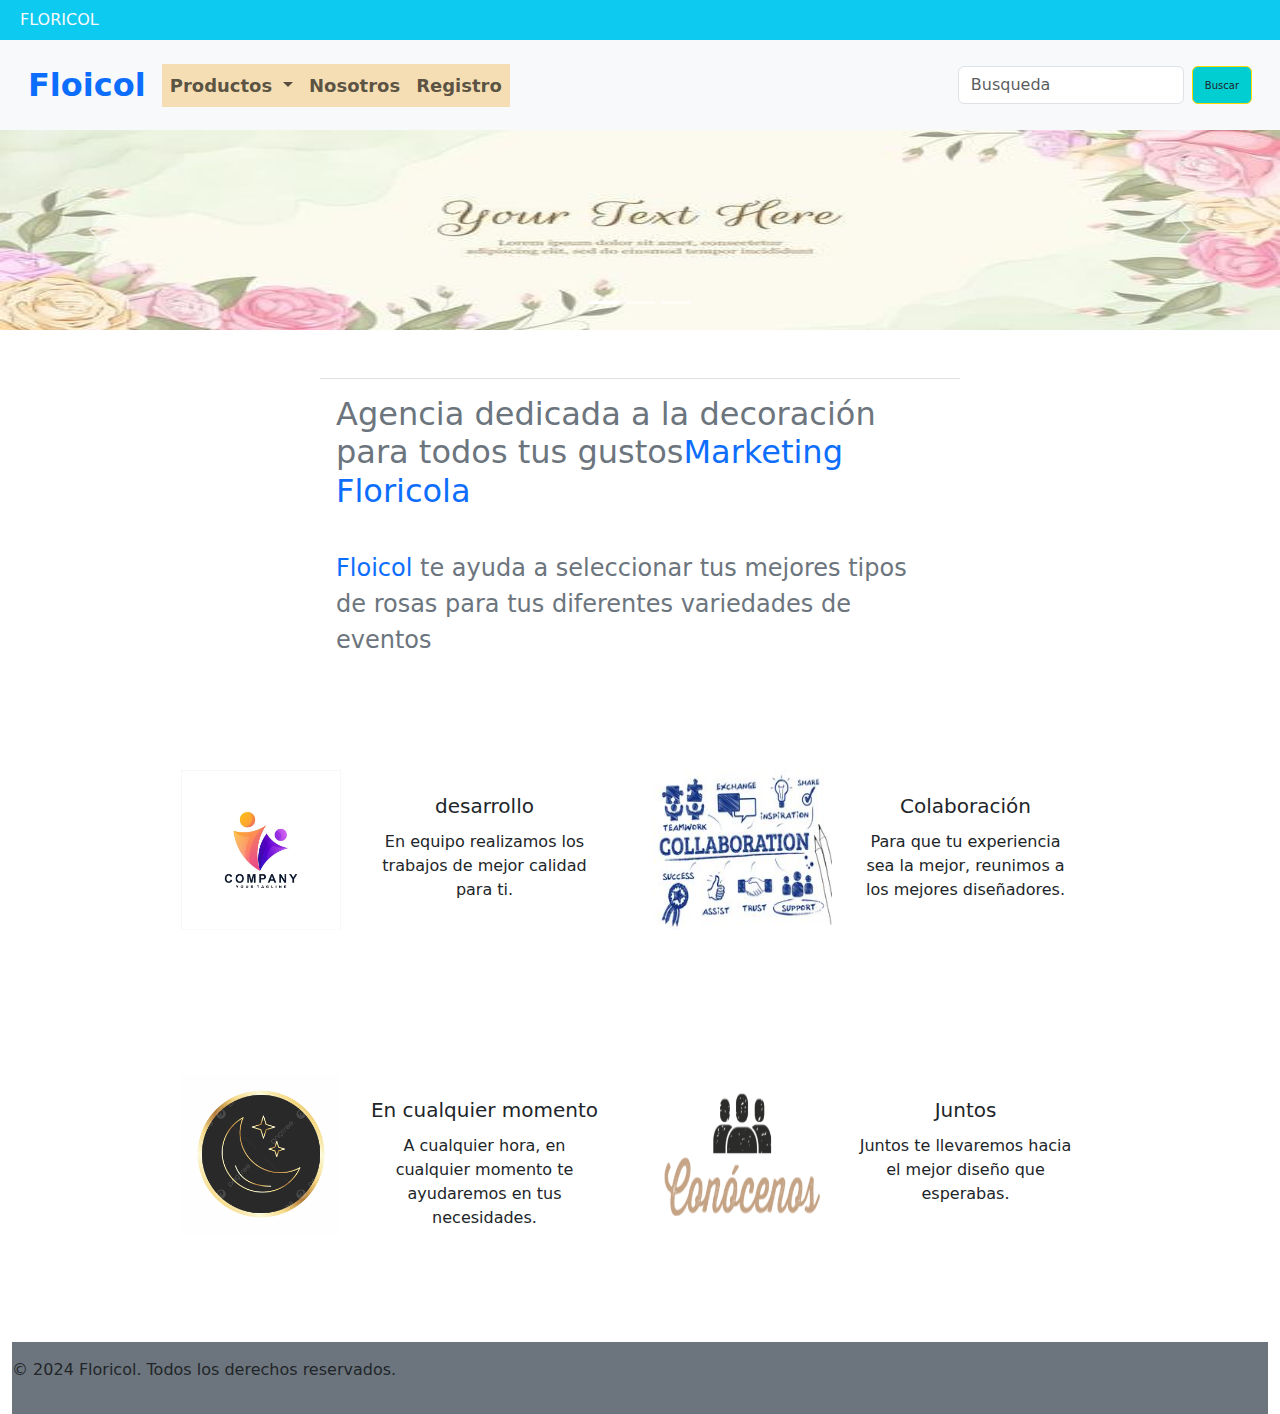
<file: ApWeb/index.html>
<!doctype html>
<html lang="es">
  <head>
    <meta charset="utf-8">
    <meta name="viewport" content="width=device-width, initial-scale=1">
    <title>www.Flores</title>
    <link href="https://cdn.jsdelivr.net/npm/bootstrap@5.3.3/dist/css/bootstrap.min.css" rel="stylesheet" integrity="sha384-QWTKZyjpPEjISv5WaRU9OFeRpok6YctnYmDr5pNlyT2bRjXh0JMhjY6hW+ALEwIH" crossorigin="anonymous">
    <link rel="icon" href="ImgTaWb/balloon-heart-fill.svg">
    <link rel="stylesheet" href="TaCss/main.css/main.css">
    <!----Fuente---->
    <link rel="preconnect" href="https://fonts.googleapis.com">
<link rel="preconnect" href="https://fonts.gstatic.com" crossorigin>
<link href="https://fonts.googleapis.com/css2?family=Playwrite+AU+TAS:wght@100..400&display=swap" rel="stylesheet">
  </head>

</div>
  <body>
    
    <!-------ENCABEZADO------>
    <header class="container-fluid bg-info d-flex justify-content-right">
        <p class="text-light mb-0 p-2 fs-6 ">FLORICOL</p>
    </header>
    <nav class="navbar navbar-expand-lg bg-body-tertiary bg-light p-3" id="menu">
        <div class="container-fluid" id="contenedor">
            <a class="navbar-brand" href="#"><span class="text-primary fs-2 fw-bold"> Floicol</a></span>
          <button class="navbar-toggler" type="button" data-bs-toggle="collapse" data-bs-target="#navbarSupportedContent" aria-controls="navbarSupportedContent" aria-expanded="false" aria-label="Toggle navigation">
            <span class="navbar-toggler-icon"></span>
          </button>
          <div class="collapse navbar-collapse" id="navbarSupportedContent">
            <ul class="navbar-nav me-auto mb-2 mb-lg-0">
                <li class="nav-item dropdown">
                    <a class="nav-link dropdown-toggle" href="#" role="button" data-bs-toggle="dropdown" aria-expanded="false">
                    Productos
                    </a>
                    <ul class="dropdown-menu">
                    <li><a class="dropdown-item" href="productos.html">Productos</a></li>
                    <li><a class="dropdown-item" href="#">Servicios</a></li>
                    <li><hr class="dropdown-divider"></li>
                    
                    </ul>
                  </li>
              <li class="nav-item">
                <a class="nav-link " aria-current="page" href="nosotros.html">Nosotros</a>
              </li>
              <li class="nav-item">
                <a class="nav-link" href="registro.html">Registro</a>
              </li>
              
            </ul>
            <form class="d-flex" role="search">
              <input class="form-control me-2" type="Busacar" placeholder="Busqueda" aria-label="Buscar">
              <button class=" btn btn-primary-outline-success" type="button;">Buscar</button>
            </form>
          </div>
        </div>
      </nav>

      <!---Carrusel---->
      <div id="carouselExampleInterval" class="carousel slide" data-bs-ride="carousel">
        <div class="carousel-indicators">
          <button type="button" data-bs-target="#carouselExampleInterval" data-bs-slide-to="0" class="active" aria-current="true" aria-label="Slide 1"></button>
          <button type="button" data-bs-target="#carouselExampleInterval" data-bs-slide-to="1" aria-label="Slide 2"></button>
          <button type="button" data-bs-target="#carouselExampleInterval" data-bs-slide-to="2" aria-label="Slide 3"></button>
        </div>

        <div class="carousel-inner" >

          <div class="carousel-item active">
            <img src="ImgTaWb/ImgHorJPG.jpg" class="d-block w-100" alt="Luna" height="200px" width="200px"data-bs-interval="4000" >
          </div>
          <div class="carousel-item">
            <img  src="ImgTaWb/imgFlorHori.jpg" class="d-block w-100" alt="FlorH"height="200px" width="200px" data-bs-interval="4000" >
          </div>
          <div class="carousel-item">
            <img src="ImgTaWb/ImagenFlorHor.avif" class="d-block w-100" alt="LogoFlower" height="200px" width="200px"data-bs-interval="4000" >
          </div>
        </div>

        <button class="carousel-control-prev" type="button" data-bs-target="#carouselExampleInterval" data-bs-slide="prev" id="botoncar">
          <span class="carousel-control-prev-icon" aria-hidden="true"></span>
          <span class="visually-hidden">Previous</span>
        </button>
        <button class="carousel-control-next" type="button" data-bs-target="#carouselExampleInterval" data-bs-slide="next">
          <span class="carousel-control-next-icon" aria-hidden="true"></span>
          <span class="visually-hidden">Next</span>
        </button>
      </div>
<!-----Introduccion----->
<section class="w-50 mx-auto text-light pt-5" id="intro">
    <h1 class="p-3 fs-2 border-top boder-3 text-secondary">Agencia dedicada a la decoración para todos tus gustos<span class="text-primary">Marketing Floricola</span></h1>
    <p class="p-3 fs-4 text-secondary"><span class="text-primary">Floicol</span> te ayuda a seleccionar tus mejores tipos de rosas para tus diferentes variedades de eventos</p>
</section>
<!----descripcion----->
<section class="container-fluid">
    <div class="row w-75 mx-auto my-5 servicio-fila">
        <div class="col-lg-6 col-md-12 col-sm-12 d-flex  my-5 icono-wrap">
            <img src="ImgTaWb/descripcion2.avif" alt="descipcion" width="180" height="160">
            <div>
                <h3 class="fs-5 mt-4 px-4 pb-1">desarrollo</h3>
                <p class="px-4">En equipo realizamos los trabajos de mejor calidad para ti.</p>
            </div>
        </div>
        <div class="col-lg-6 col-md-12 col-sm-12 d-flex  my-5 icono-wrap">
            <img src="ImgTaWb/decripcion3.jpg" alt="descipcion" width="180" height="160">
            <div>
                <h3 class="fs-5 mt-4 px-4 pb-1">Colaboración</h3>
                <p class="px-4">Para que tu experiencia sea la mejor, reunimos a los mejores diseñadores.</p>
            </div>
        </div>
    </div>
    <div class="row w-75 mx-auto my-5 servicio-fila">
        <div class="col-lg-6 col-md-12 col-sm-12 d-flex  my-5 icono-wrap">
            <img src="ImgTaWb/iconoLuna.jpg" alt="descipcion" width="180" height="160">
            <div>
                <h3 class="fs-5 mt-4 px-4 pb-1">En cualquier momento</h3>
                <p class="px-4">A cualquier hora, en cualquier momento te ayudaremos en tus necesidades.</p>
            </div>
        </div>
        <div class="col-lg-6 col-md-12 col-sm-12 d-flex  my-5 icono-wrap">
            <img src="ImgTaWb/descripcion1.png" alt="descipcion" width="180" height="160">
            <div>
                <h3 class="fs-5 mt-4 px-4 pb-1">Juntos</h3>
                <p class="px-4">Juntos te llevaremos hacia el mejor diseño que esperabas. </p>
            </div>
        </div>
    </div>
    <footer class=" bg-secondary  py-3">
      <p>&copy; 2024 Floricol. Todos los derechos reservados.</p>
    </footer>
</section>

    <script src="https://cdn.jsdelivr.net/npm/bootstrap@5.3.3/dist/js/bootstrap.bundle.min.js" integrity="sha384-YvpcrYf0tY3lHB60NNkmXc5s9fDVZLESaAA55NDzOxhy9GkcIdslK1eN7N6jIeHz" crossorigin="anonymous"></script>
  </body>
</html>
</file>
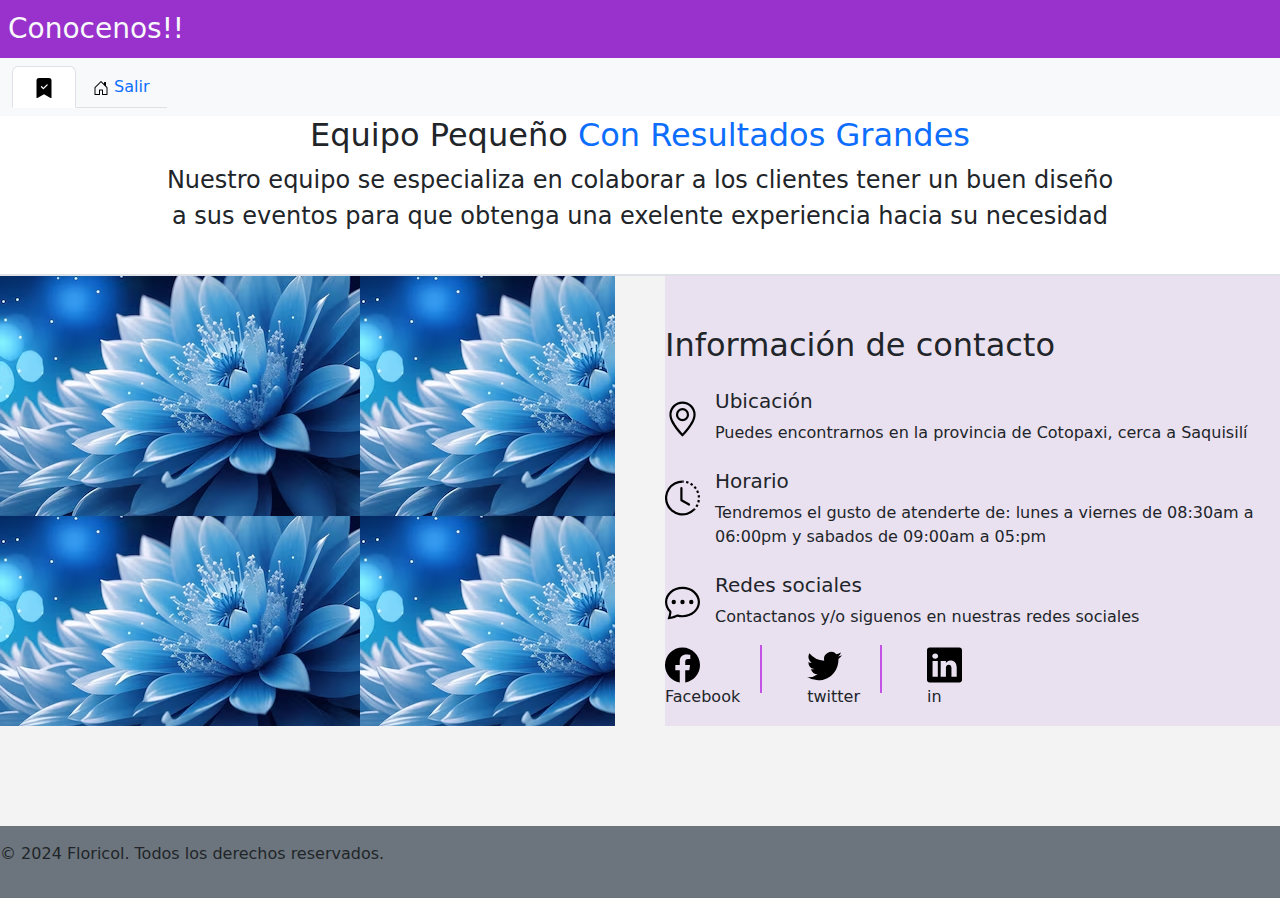
<file: ApWeb/nosotros.html>
<!DOCTYPE html>
<html lang="es">
<head>
    <meta charset="UTF-8">
    <meta name="viewport" content="width=device-width, initial-scale=1.0">
    <title>www.Equipo</title>
    <link href="https://cdn.jsdelivr.net/npm/bootstrap@5.3.3/dist/css/bootstrap.min.css" rel="stylesheet" integrity="sha384-QWTKZyjpPEjISv5WaRU9OFeRpok6YctnYmDr5pNlyT2bRjXh0JMhjY6hW+ALEwIH" crossorigin="anonymous">
    <link rel="icon" href="ImgTaWb/people-fill.svg">
    <link rel="stylesheet" href="TaCss/main.css/nosotros.css">
</head>
<body id="nosotros">
    <head class="container-fluid bg-info d-flex justify-content-right" >
        <p class="text-light mb-0 p-2 fs-3 " style="background-color:darkorchid;">Conocenos!! </p>
    </head>
    <nav class="navbar navbar-expand-lg bg-body-tertiary " id="menu2">
        <div class="container-fluid" id="contenedor2">
    <ul class="nav nav-tabs">
        <li class="nav-item">
        <a class="nav-link active" aria-current="page" href="#"><img src="ImgTaWb/bookmark-check-fill.svg" alt="etiqueta" height="20px" width="30px"></a>
        </li>
        <li class="nav-item">
        <a class="nav-link" href="index.html"><img src="ImgTaWb/house-door.svg" alt="Home"> Salir</a>
        </li>
        </ul>
        </div>
    </nav>

<!-----Parrafo------>
<section>
    <div class="w-75 m-auto text-center" id="equipo">
        <h1 class="mb-6 fs-2">Equipo Pequeño <span class="text-primary">Con Resultados Grandes</span></h1>
        <p class="fs-4">Nuestro equipo se especializa en colaborar a los clientes tener un buen diseño a sus eventos para que obtenga una exelente experiencia hacia su necesidad</p>
    </div>
    <div class="mt-6 text-center">
        
    </div><br>

    
    <div id="local" class="border-top border-2">
        <div class="mapa "> </div>
        
            <div class="wrapper">
            <h2>Información de contacto</h2>
            <h2 class="text-primary mb-4" id="teclado"></h2>
            <p class="fs-5 text-body"><img src="ImgTaWb/geo-alt.svg" alt="logoUbi" height="60px" width="50px"> <h5>Ubicación</h5>Puedes encontrarnos en la provincia de Cotopaxi, cerca a Saquisilí</p>
            
            <h2 class="text-primary mb-4" id="teclado"></h2>
            <p class="fs-5 text-body"><img src="ImgTaWb/clock-history.svg" alt="logoHra" height="58px" width="50px"> <h5>Horario</h5>Tendremos el gusto de atenderte de: lunes a viernes de 08:30am a 06:00pm y sabados de 09:00am a 05:pm</p>

            <h2 class="text-primary mb-4" id="teclado"></h2>
            <p class="fs-5 text-body"><img src="ImgTaWb/chat-dots.svg" alt="logoRed" height="58px" width="50px"> <h5>Redes sociales</h5>Contactanos y/o siguenos en nuestras redes sociales</p>

            <section class="d-flex fs-3" id="num-Local">
                <div class="fs-6">
                    <a href="#" class="text-primary fs-5"><img src="ImgTaWb/facebook.svg" alt="face" height="40px" width="50px" ></a>
                    <p >Facebook</p>
                </div>
                <div class="fs-6">
                    <a href="#"class="text-primary fs-5"><img src="ImgTaWb/twitter.svg" alt="twt"  height="40px" width="50px"></a>
                    <p>twitter</p>
                </div>
                <div class="fs-6">
                    <a  href="#"class="text-primary fs-5"><img src="ImgTaWb/linkedin.svg" alt="in"  height="40px" width="50px"></a>
                    <p >in</p> 
                </div>
            </section>
        </div>
        <a href=""></a>
    </div>
</section>
<footer class=" bg-secondary  py-3">
    <p>&copy; 2024 Floricol. Todos los derechos reservados.</p>
</footer>

<section>
    <div class="container" id="contenedorcon">
        <div id="titulo-formulario" class="text-center mb-6"></div>
        <div></div>
        
<script src="https://cdn.jsdelivr.net/npm/bootstrap@5.3.3/dist/js/bootstrap.bundle.min.js" integrity="sha384-YvpcrYf0tY3lHB60NNkmXc5s9fDVZLESaAA55NDzOxhy9GkcIdslK1eN7N6jIeHz" crossorigin="anonymous"></script>
</body>
</html>
</file>
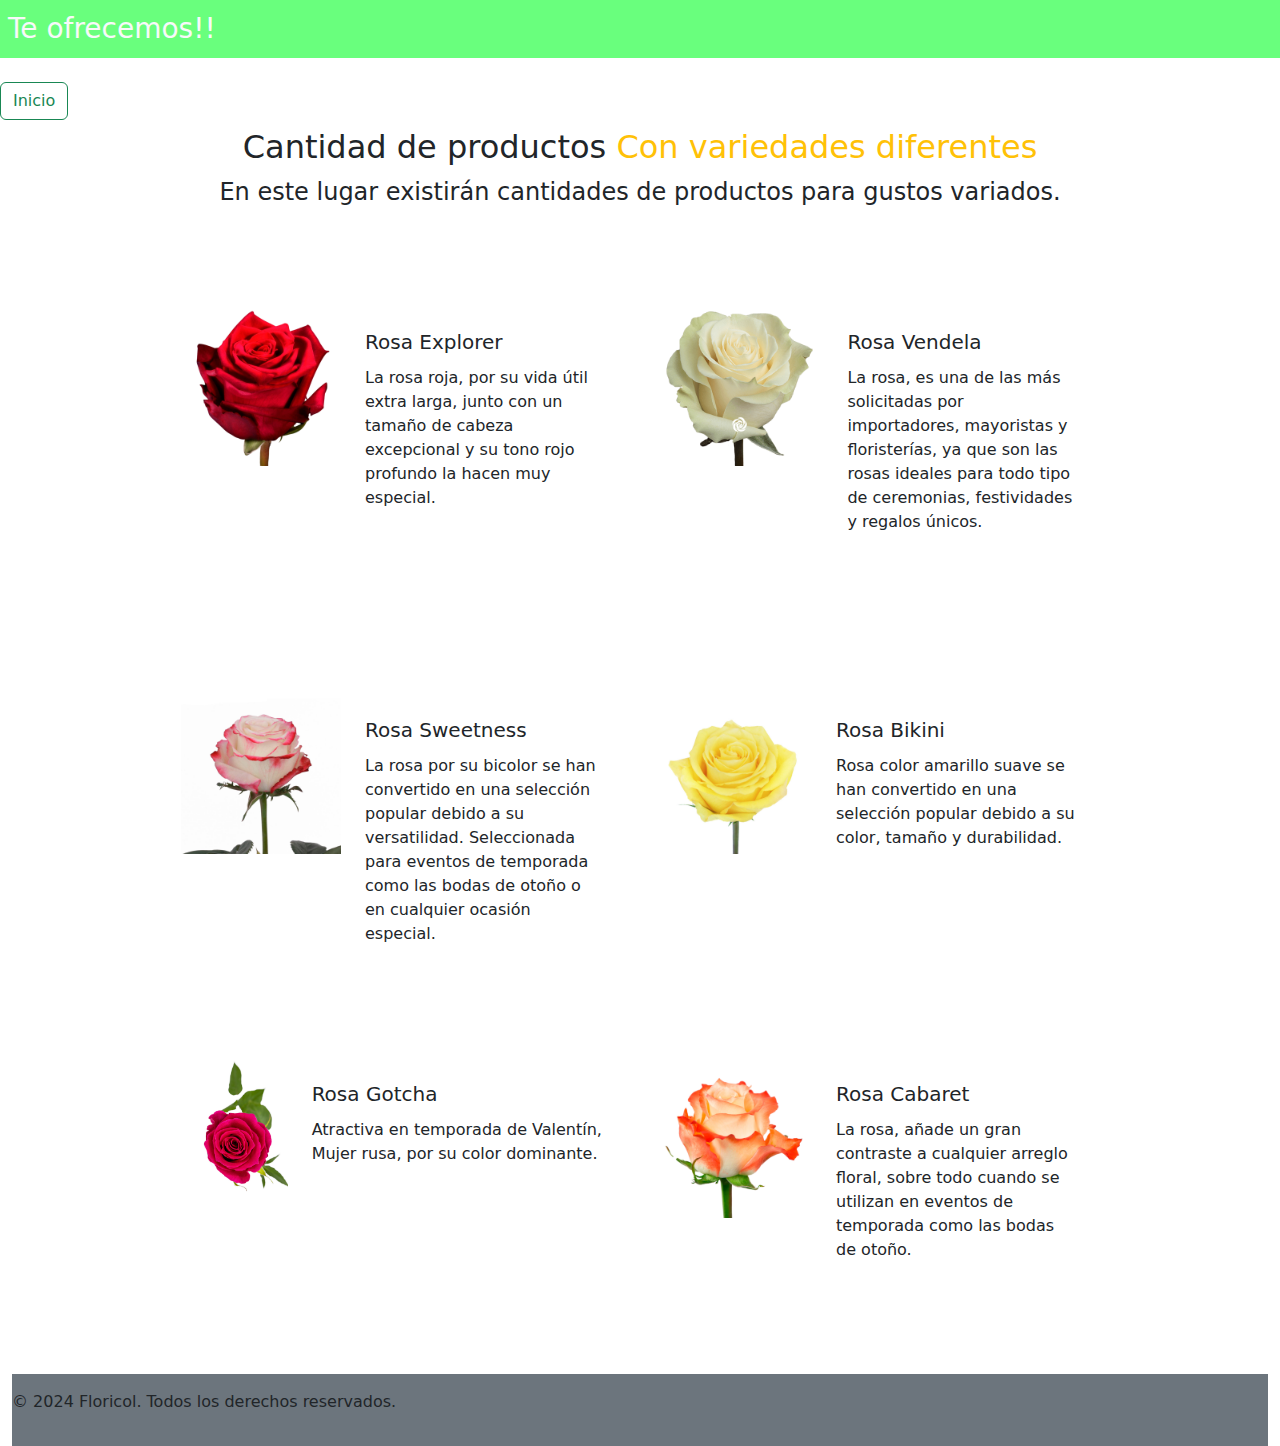
<file: ApWeb/productos.html>
<!DOCTYPE html>
<html lang="en">
<head>
    <meta charset="UTF-8">
    <meta name="viewport" content="width=device-width, initial-scale=1.0">
    <title>Productos</title>
    <link href="https://cdn.jsdelivr.net/npm/bootstrap@5.3.3/dist/css/bootstrap.min.css" rel="stylesheet" integrity="sha384-QWTKZyjpPEjISv5WaRU9OFeRpok6YctnYmDr5pNlyT2bRjXh0JMhjY6hW+ALEwIH" crossorigin="anonymous">
</head>
<body>
    <head class="container-fluid bg-info d-flex justify-content-right" >
        <p class="text-light mb-0 p-2 fs-3 " style="background-color:rgb(105, 255, 125);">Te ofrecemos!! </p><br>
    <nav>
        <a href="index.html"><h4>
                <button class="btn btn-outline-success" type="submit">Inicio</button>
              </form>
            </div>
          </nav></h4></a>
    </nav>
    <section>
        <div class="w-75 m-auto text-center" id="equipo">
            <h1 class="mb-6 fs-2">Cantidad de productos <span class="text-warning">Con variedades diferentes</span></h1>
            <p class="fs-4">En este lugar existirán cantidades de productos para gustos variados.</p>
        </div>
    </section>
    
    <!----Productos----->
    <section class="container-fluid">
        <div class="row w-75 mx-auto my-5 servicio-fila">
            <div class="col-lg-6 col-md-12 col-sm-12 d-flex  my-5 icono-wrap">
                <img src="ImgTaWb/producto-4.jpg" alt="Producto" width="180" height="160">
                <div>
                    <h3 class="fs-5 mt-4 px-4 pb-1">Rosa Explorer</h3>
                    <p class="px-4">La rosa roja, por su vida útil extra larga, junto con un tamaño de cabeza excepcional y su tono rojo profundo la hacen muy especial.</p>
                </div>
            </div>
            <div class="col-lg-6 col-md-12 col-sm-12 d-flex  my-5 icono-wrap">
                <img src="ImgTaWb/producto-1.png" alt="producto2" width="180" height="160">
                <div>
                    <h3 class="fs-5 mt-4 px-4 pb-1">Rosa Vendela</h3>
                    <p class="px-4">La rosa, es una de las más solicitadas por importadores, mayoristas y floristerías, ya que son las rosas ideales para todo tipo de ceremonias, festividades y regalos únicos.</p>
                </div>
            </div>
        </div>
        <div class="row w-75 mx-auto my-5 servicio-fila">
            <div class="col-lg-6 col-md-12 col-sm-12 d-flex  my-5 icono-wrap">
                <img src="ImgTaWb/producto-2.jpg" alt="producto3" width="180" height="160">
                <div>
                    <h3 class="fs-5 mt-4 px-4 pb-1">Rosa Sweetness</h3>
                    <p class="px-4"> La rosa por su bicolor se han convertido en una selección popular debido a su versatilidad. Seleccionada para eventos de temporada como las bodas de otoño o en cualquier ocasión especial.</p>
                </div>
            </div>
            <div class="col-lg-6 col-md-12 col-sm-12 d-flex  my-5 icono-wrap">
                <img src="ImgTaWb/producto-3.jpg" alt="producto4" width="180" height="160">
                <div>
                    <h3 class="fs-5 mt-4 px-4 pb-1">Rosa Bikini</h3>
                    <p class="px-4">Rosa color amarillo suave se han convertido en una selección popular debido a su color, tamaño y durabilidad. </p>
                </div>
            </div>

            <div class="col-lg-6 col-md-12 col-sm-12 d-flex  my-5 icono-wrap">
                <img src="ImgTaWb/rosa1-2.jpg" alt="producto4" width="180" height="160">
                <div>
                    <h3 class="fs-5 mt-4 px-4 pb-1">Rosa Gotcha</h3>
                    <p class="px-4">Atractiva en temporada de Valentín, Mujer rusa, por su color dominante.</p>
                </div>
            </div>
            <div class="col-lg-6 col-md-12 col-sm-12 d-flex  my-5 icono-wrap">
                <img src="ImgTaWb/prodicto1-1.jpg" alt="producto5" width="180" height="160">
                <div>
                    <h3 class="fs-5 mt-4 px-4 pb-1">Rosa Cabaret</h3>
                    <p class="px-4">La rosa, añade un gran contraste a cualquier arreglo floral, sobre todo cuando se utilizan en eventos de temporada como las bodas de otoño.</p>
                </div>
            </div>
        </div>
        <footer class=" bg-secondary  py-3">
          <p>&copy; 2024 Floricol. Todos los derechos reservados.</p>
        </footer>
    </section>
</body>
</html>
</file>
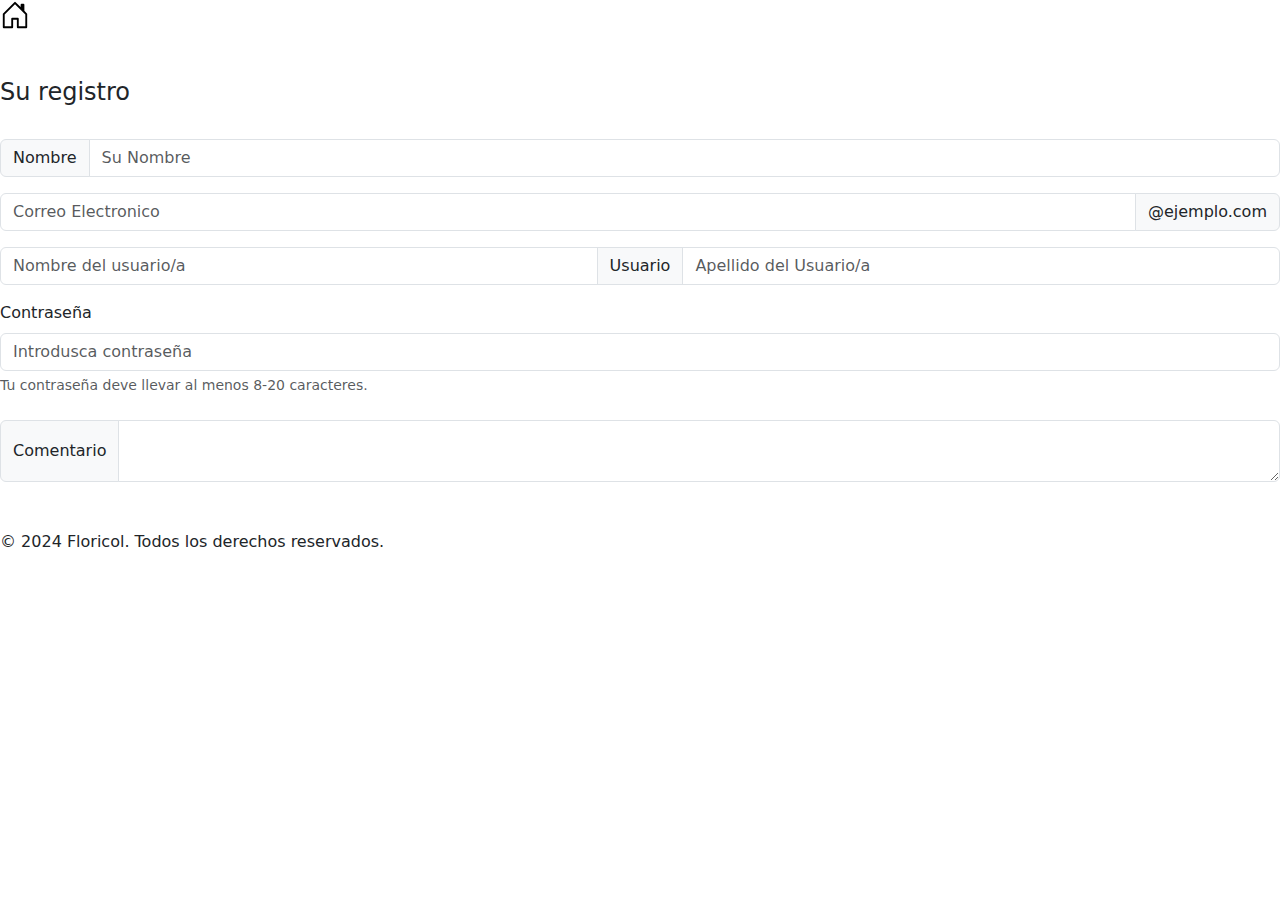
<file: ApWeb/registro.html>
<!DOCTYPE html>
<html lang="es">
<head>
    <meta charset="UTF-8">
    <meta name="viewport" content="width=device-width, initial-scale=1.0">
    <title>Registro</title>
    <link href="https://cdn.jsdelivr.net/npm/bootstrap@5.3.3/dist/css/bootstrap.min.css" rel="stylesheet" integrity="sha384-QWTKZyjpPEjISv5WaRU9OFeRpok6YctnYmDr5pNlyT2bRjXh0JMhjY6hW+ALEwIH" crossorigin="anonymous">
    <link rel="icon" href="ImgTaWb/people-fill.svg">
</head>
<body>
    <nav><a href="index.html"><img src="ImgTaWb/house-door.svg" alt="Home" height="30px" width="30"></a></nav>
    <br><br>
<h4>Su registro</h4><br>

    <div class="input-group mb-3">
        <span class="input-group-text" id="basic-addon1">Nombre</span>
        <input type="text" class="form-control" placeholder="Su Nombre" aria-label="Username" aria-describedby="basic-addon1">
        </div>
        <div class="input-group mb-3">
        <input type="text" class="form-control" placeholder="Correo Electronico" aria-label="Recipient's username" aria-describedby="basic-addon2">
        <span class="input-group-text" id="basic-addon2">@ejemplo.com</span>
        </div>

        <div class="input-group mb-3">
        <input type="text" class="form-control" placeholder="Nombre del usuario/a" aria-label="Username">
        <span class="input-group-text">Usuario</span>
        <input type="text" class="form-control" placeholder="Apellido del Usuario/a" aria-label="Server">
    </div>
    <label for="inputPassword5" class="form-label">Contraseña</label>
<input type="password" id="inputPassword5" class="form-control" aria-describedby="passwordHelpBlock" placeholder="Introdusca contraseña">
<div id="passwordHelpBlock" class="form-text">Tu contraseña deve llevar al menos 8-20 caracteres.
</div><br>
    <div class="input-group">
        <span class="input-group-text">Comentario</span>
        <textarea class="form-control" aria-label="With textarea"></textarea>
    </div>
    
</body><footer class=" py-5">
        <p>&copy; 2024 Floricol. Todos los derechos reservados.</p>
        </footer>
</html>
</file>
<file: ApWeb/TaCss/main.css/main.css>
/*Fuentes*/

@import url('https://fonts.googleapis.com/css2?family=Playwrite+AU+TAS:wght@100..400&display=swap');

#body{
    font-family:Impact, Haettenschweiler, 'Arial Narrow Bold', sans-serif;
    overflow-x:hidden ;
}

/*Menu*/
#menu li > a{
    font-size: 18px;
    font-weight: bold;
    background-color:wheat;
    
}
#menu form > button{
    font-size: 10px;
    font-weight: 20px;
    border-color:gold;
    background-color:darkturquoise;
    
}

/*CARRUSEL*/
.carousel-inner{
    max-height: 15rem;
    max-width: 85rem;
}




#equipo {
    display: none;
    
}
.servicio-fila{
    width: 100%;
    text-align: center;
}
#bg-contacto{
    
    top: -110px;
}

#bg-contacto{
    position: relative;
    top: -130px;
}

#seccion-contacto{
    background-color: blue;
    min-height: 500px;
    position: relative;
}
</file>
<file: ApWeb/TaCss/main.css/nosotros.css>
@import url('https://fonts.googleapis.com/css2?family=Playwrite+AU+TAS:wght@100..400&display=swap');





.mapa{
    background: url(../main.css/flor-azul-Fondo.avif);
    display:flex;
    width: 50%;
    height: 450px;
    border:#7b7df1;
    text-align: center;
}


.wrapper{
    margin-left: 50px;
    padding-top: 50px;
    background-color:rgb(233, 225, 240);
    width: 50%;
}
.wrapper img{
    float: left;
    padding-right: 15px;
}


#local{
    background-color: #f3f3f3;
    padding-bottom: 100px;
    display:flex;
    
}

#num-Local div{
    padding: 0 20px 0 0;
    height: 48px;
    
}


#num-Local div:not(:last-child){
    border-right: 2px solid rgb(195, 82, 230);

}
#num-Local div:not(:first-child){
    padding-left: 45px;
}
</file>
